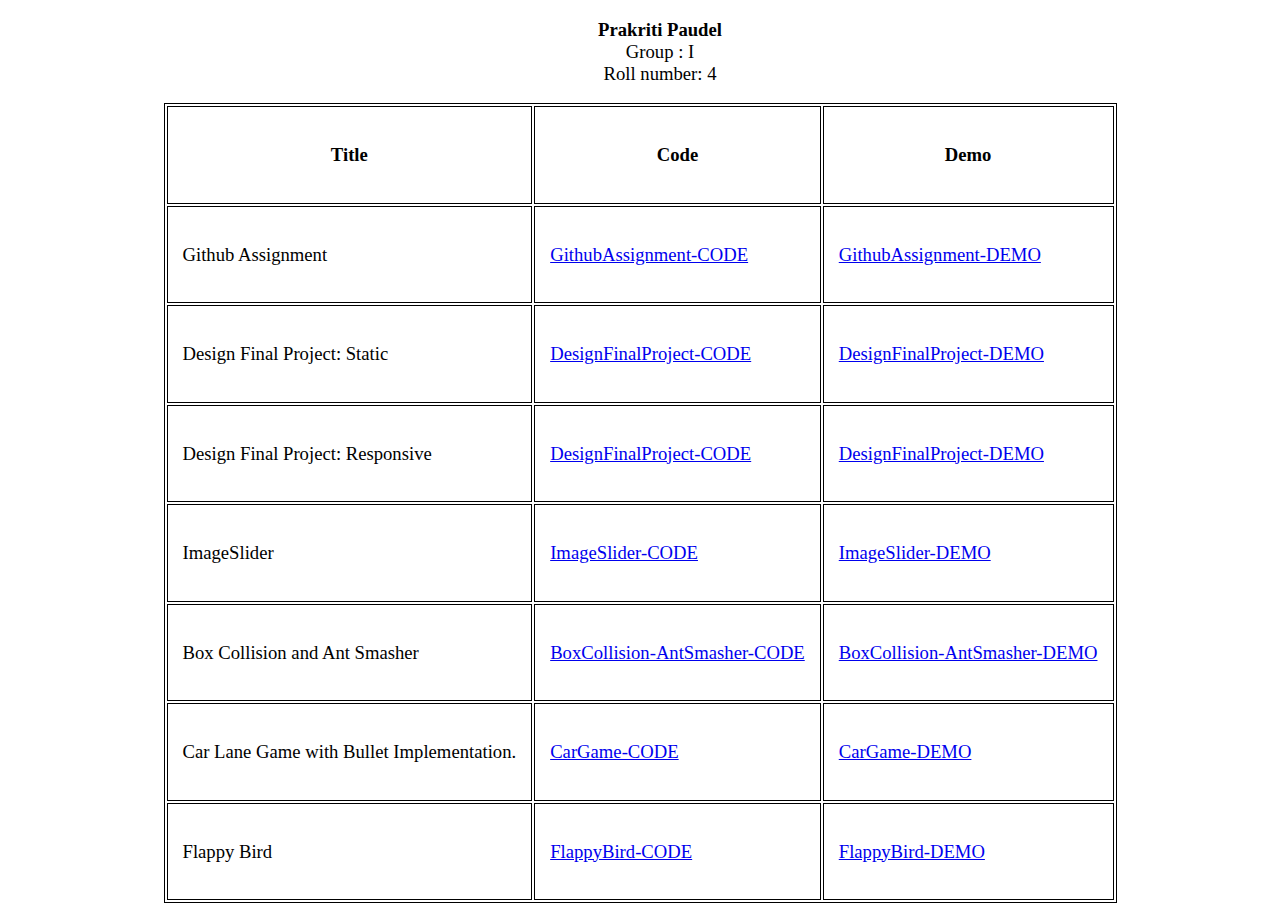
<file: index.html>
<!DOCTYPE html>
<html lang="en" dir="ltr">
  <head>
    <meta charset="utf-8">
    <title></title>

   <style>
     body
     {
       font: 14pt serif;
     }
     table
     {
       height : 800px;
       border: 1px solid black;
     }
    td,th
    {
      padding:15px;
      border: 1px solid black;
    }
   </style>

  </head>
  <body>
     <center>
        <div>
            <ul style="list-style-type:none;">
            <li><strong>Prakriti Paudel</strong></li>
            <li>Group : I</li>
            <li>Roll number: 4</li>
           </ul>
        </div>

  <div>
   <table>
     <tr>
       <th>Title</th>
       <th>Code</th>
       <th>Demo</th>
     </tr>

      <tr>
        <td>Github Assignment</td>

         <td><a href="https://github.com/PrakritiPaudel/LeapFrog">GithubAssignment-CODE</a></td>
         <td><a href="https://prakritipaudel.github.io/Leapfrog/">GithubAssignment-DEMO</a></td>
      </tr>

      


      


     

      <tr>
        <td>Design Final Project: Static</td>
         <td><a href="https://github.com/PrakritiPaudel/LeapFrog/tree/master/DesignFinalStatic">DesignFinalProject-CODE</a></td>
         <td><a href="https://prakritipaudel.github.io/LeapFrog/DesignFinalStatic/index.html">DesignFinalProject-DEMO</a></td>
      </tr>
      <tr>
        <td>Design Final Project: Responsive</td>
         <td><a href="https://github.com/PrakritiPaudel/LeapFrog/tree/master/DesignFinalResponsive">DesignFinalProject-CODE</a></td>
         <td><a href="https://prakritipaudel.github.io/LeapFrog/DesignFinalResponsive/index.html">DesignFinalProject-DEMO</a></td>
      </tr>


      <tr>
        <td>ImageSlider</td>
         <td><a href="https://github.com/PrakritiPaudel/LeapFrog/tree/master/JS/AST1">ImageSlider-CODE</a></td>
         <td><a href="https://prakritipaudel.github.io/LeapFrog/JS/AST1/index.html">ImageSlider-DEMO</a></td>
      </tr>

      

      <tr>
        <td>Box Collision and Ant Smasher</td>
         <td><a href="https://github.com/PrakritiPaudel/LeapFrog/tree/master/JS/AST3">BoxCollision-AntSmasher-CODE</a></td>
         <td><a href="https://prakritipaudel.github.io/LeapFrog/JS/AST3/index.html">BoxCollision-AntSmasher-DEMO</a></td>
      </tr>

      <tr>
        <td>Car Lane Game with Bullet Implementation.</td>
         <td><a href="https://github.com/PrakritiPaudel/LeapFrog/tree/master/JS/AST4">CarGame-CODE</a></td>
         <td><a href="https://prakritipaudel.github.io/LeapFrog/JS/AST4/index.html">CarGame-DEMO</a></td>
      </tr>

      <tr>
        <td>Flappy Bird</td>
         <td><a href="https://github.com/PrakritiPaudel/LeapFrog/tree/master/FlappyBird">FlappyBird-CODE</a></td>
         <td><a href="https://prakritipaudel.github.io/LeapFrog/FlappyBird/index.html">FlappyBird-DEMO</a></td>
      </tr>

   

   </table>

  </div>

</center>


  </body>
</html>
</file>
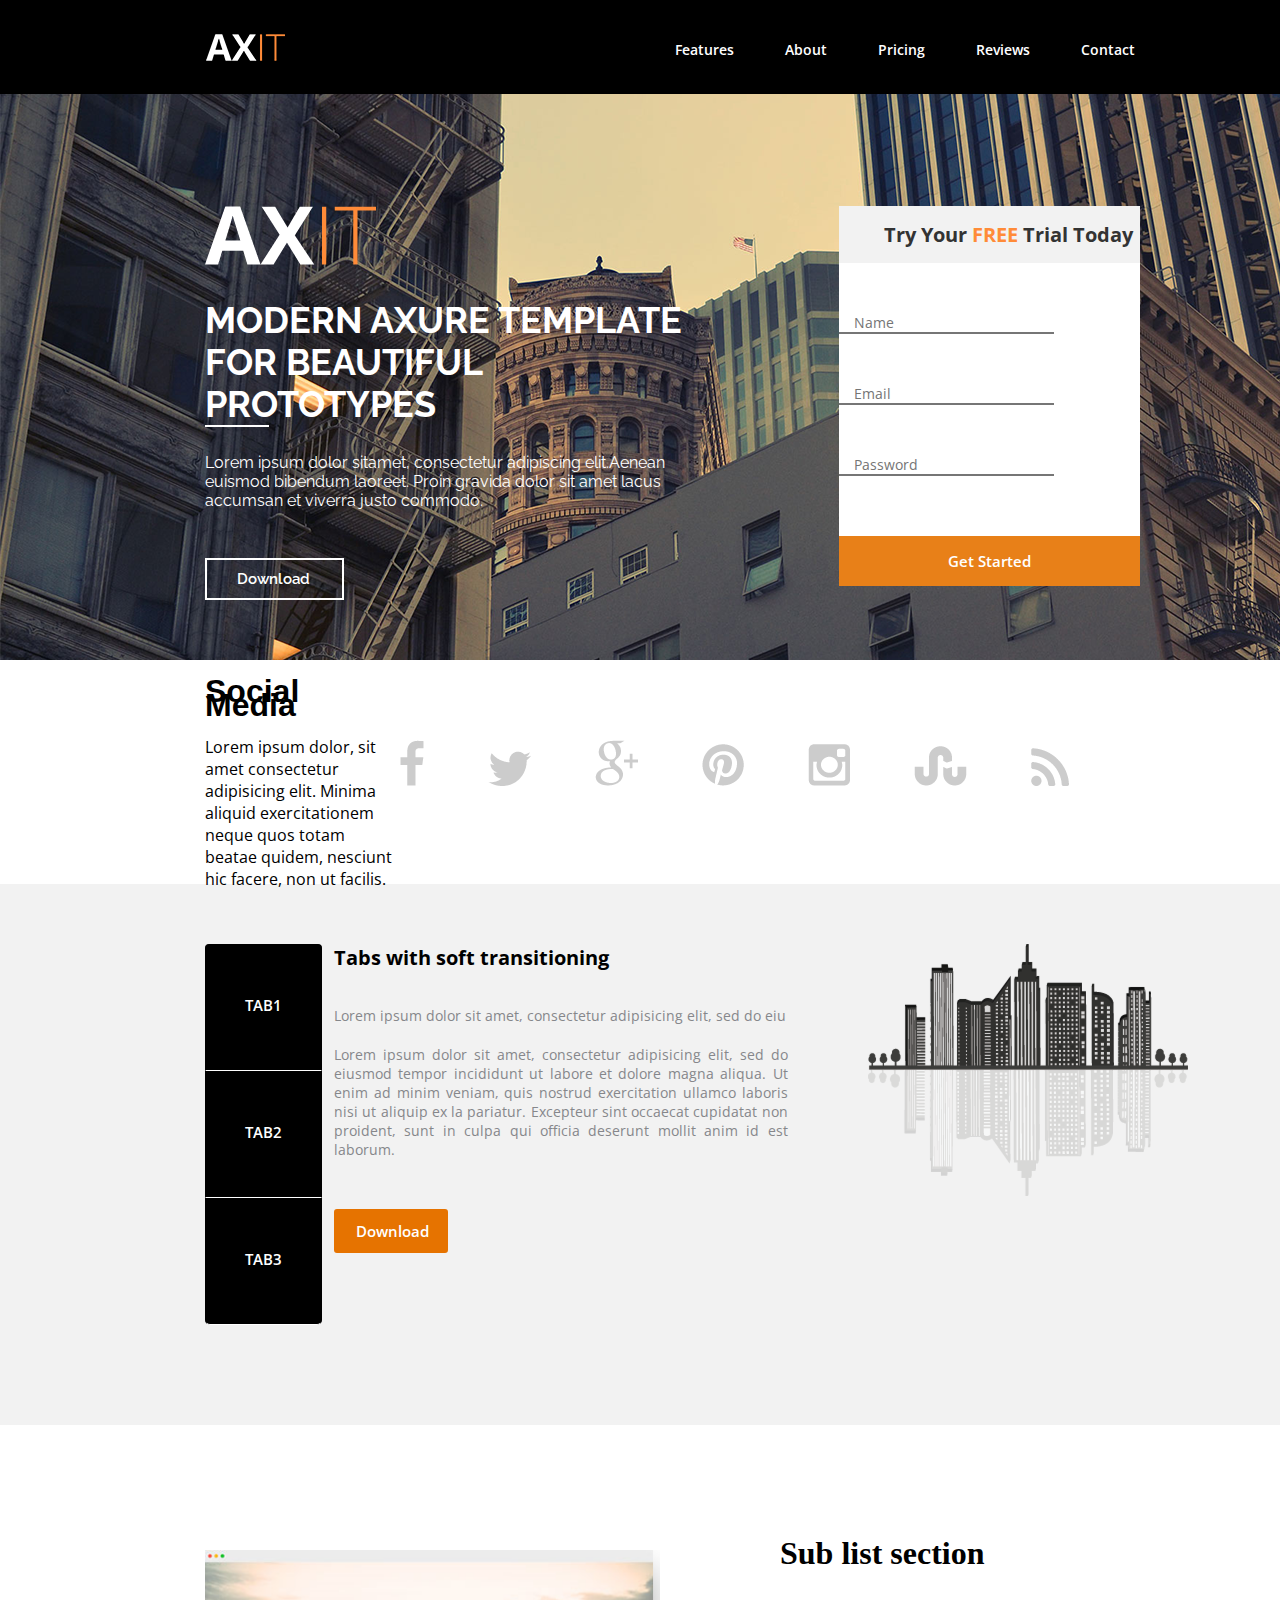
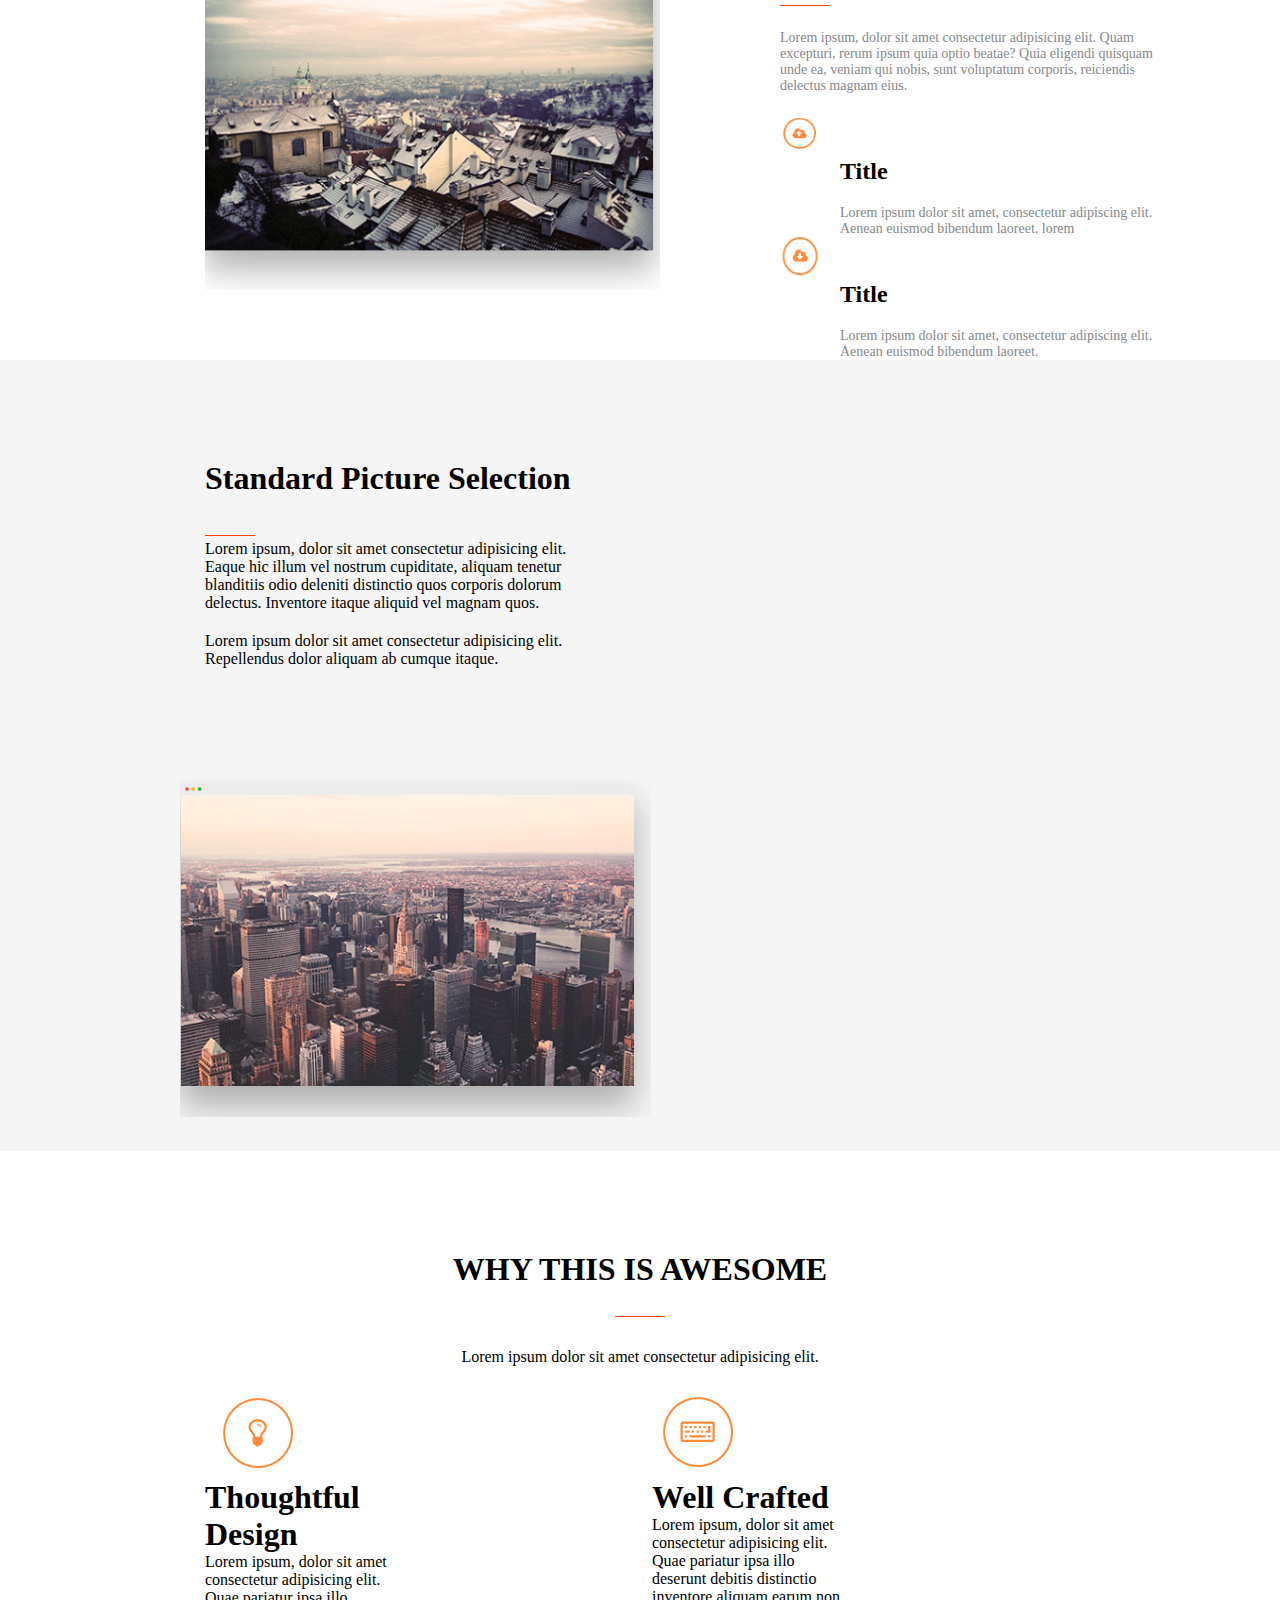
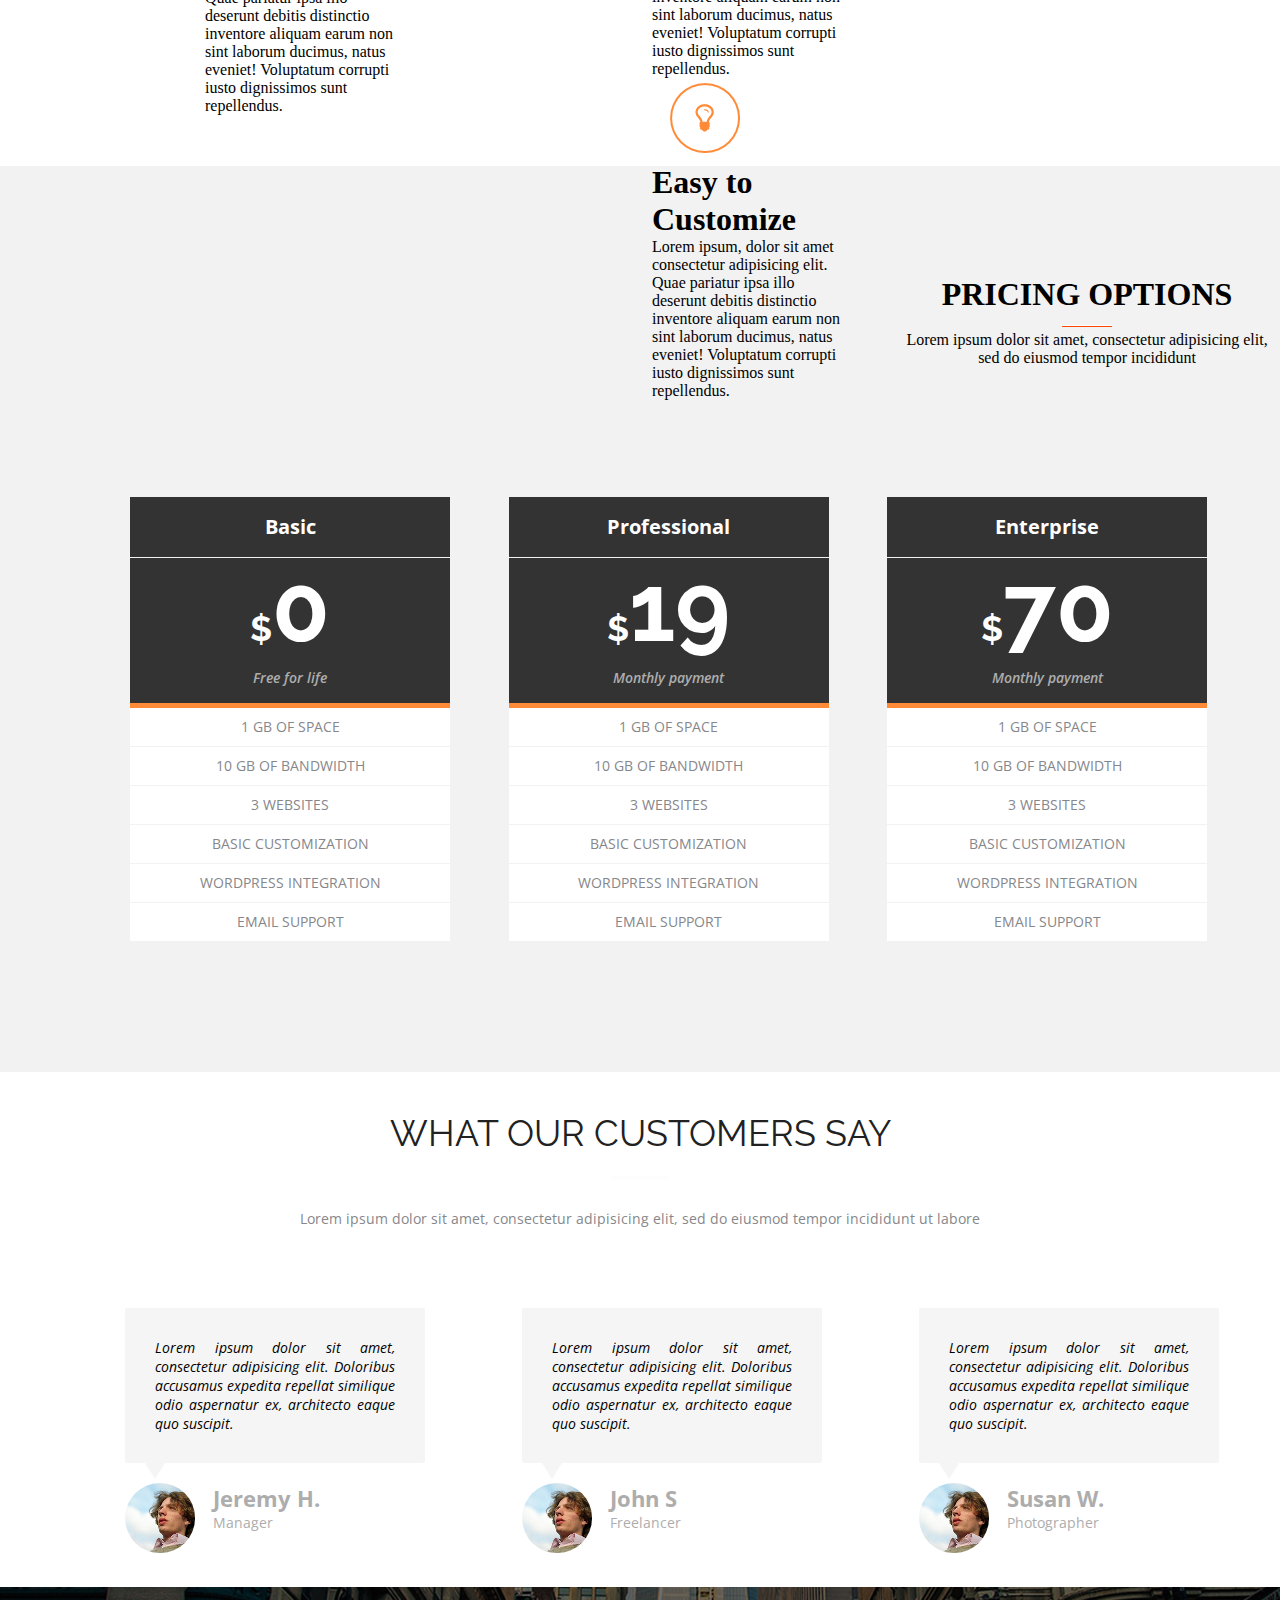
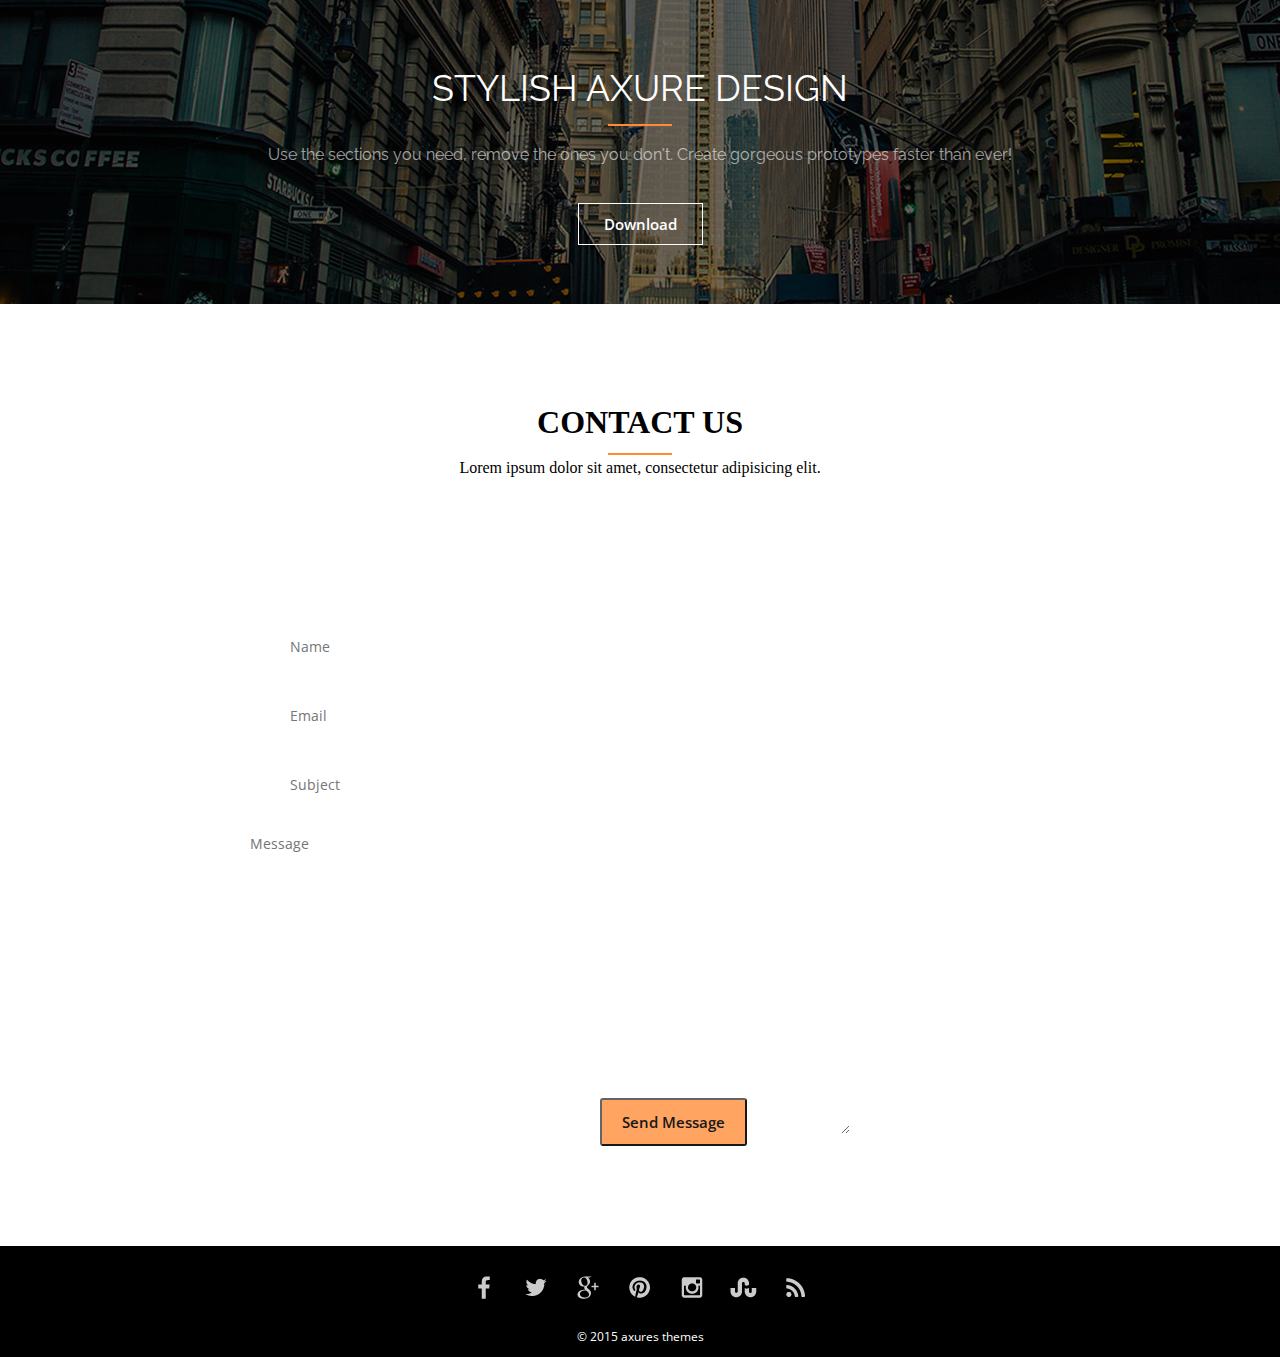
<file: DesignFinalStatic/index.html>
<!DOCTYPE html>
<html lang="en" dir="ltr">
  <head>
    <meta charset="utf-8">
    <title></title>
    <link
    href="https://fonts.googleapis.com/css?family=Open+Sans&display=swap"
    rel="stylesheet">
    <link
    href="https://fonts.googleapis.com/css?family=Raleway&display=swap"
    rel="stylesheet">
    <link rel="stylesheet" href="css/reset.css">
    <link rel="stylesheet" href="css/layout.css">
    <link rel="stylesheet" href="css/style.css">
  </head>
  <body>

   <header class="header">
      <div class="headerwrapper clearfix">
           <div class="logo">
              <a href="#"><img src="images/logo.png" alt="Logo AXIT"></a>
            </div>
           <nav class="nav-bar">
             <ul>
               <li><a href="">Features</a></li>
               <li><a href="">About</a></li>
               <li><a href="">Pricing</a></li>
               <li><a href="">Reviews</a></li>
               <li><a href="">Contact</a></li>
             </ul>
           </nav>
      </div>

      <div class="imgwrapper clearfix">
        <div class="info">
          <img src="images/logo2.png" alt="Logo" class="logo-img">
          <h2>Modern axure template for beautiful prototypes </h2>
          <img src="images/line.png" alt="dividerline" class="dash-img">
          <p class="para">Lorem ipsum dolor sitamet, consectetur adipiscing
            elit.Aenean euismod bibendum laoreet. Proin gravida dolor sit
            amet lacus accumsan et viverra justo commodo.
         </p>

               <a href="#">Download</a>

        </div>


        <div class="sign-up">

         <div class="heading">
           Try your <span class="yellow">free </span>
           trial today
         </div>

          <form action="#" method="" class="form">
            <input type="text" placeholder="Name"/>
            <input type="text" placeholder="Email"/>
            <input type="password" placeholder="Password"/>
            <input type="submit" value="Get Started"/>
          </form>
        </div>


      </div>

                <div class="social-wrapper">
                    <div class="fixsocial-wrapper">
                        <div class="socialtext">
                            <h1>Social Media</h1>
                            <p>
                            Lorem ipsum dolor, sit amet consectetur adipisicing elit. Minima aliquid exercitationem neque quos totam beatae quidem, nesciunt hic facere, non ut facilis.
    
                            </p>

                        </div>
                        <div class="socialimage">

                                
                                        <ul>
                                            
                                          <li><a href="#"><img src="images/facebook.png" class="image"></a></li>
                                          <li><a href="#"><img src="images/twitter.png"class="image"></a></li>
                                          <li><a href="#"><img src="images/google.png"class="image"></a></li>
                                          <li><a href="#"><img src="images/pinterest.png" class="image"></a></li>
                                          <li><a href="#"><img src="images/1.png" class="image"></a></li>
                                          <li><a href="#"><img src="images/2.png" class="image"></a></li>
                                          <li><a href="#"><img src="images/3.png" class="image"></a></li>
                                        </ul>
                                      




                        </div>
                    </div>
                </div>
    </header>


                <div class="tabwrapper clearfix">
                        <div class="tabs">
                            <a href="#">TAB1</a>
                            <a href="#">TAB2</a>
                            <a href="#">TAB3</a>
                        </div>
                        <div class="text">
                          <h1>Tabs with soft transitioning</h1>
                          <div class="para">
                            <p>Lorem ipsum dolor sit amet,
                              consectetur adipisicing elit, sed do eiu</p>
                              <p>Lorem ipsum dolor sit amet, consectetur adipisicing
                                elit, sed do eiusmod tempor incididunt ut labore et
                                dolore magna aliqua. Ut enim ad minim veniam, quis
                                nostrud exercitation ullamco laboris nisi ut aliquip ex
                              la pariatur.
                                Excepteur sint occaecat cupidatat non proident,
                                sunt in culpa qui officia deserunt mollit anim id est laborum.</p>
                          </div>
                            <a href="#">Download</a>
                        </div>
                        <div class="image">
                          <img src="images/tabright.png" alt="altimage">
                        </div>
                     </div>

                <!-- sublistsection -->
                <div class="sublistsection clearfix">
                    <div class="sublistimage">
                        <img src="images/subimage.png" class="image">
                    </div>
                    <div class="sublisttext">
                        <h1>Sub list section</h1>
                        <img src="images/line.png" >
                        <p>Lorem ipsum, dolor sit amet consectetur adipisicing elit. Quam excepturi, rerum ipsum quia optio beatae? Quia eligendi quisquam unde ea, veniam qui nobis, sunt voluptatum corporis, reiciendis delectus magnam eius.</p>
                        
                        </p>
                    

                        
                    
                         <div class="sublisttext2">
                                   <ul>
                                     <li>
                                       <img src="images/up.png" class="icon1" >
                                       <span>
                                           <h2>Title</h2>
                                           <p>Lorem ipsum dolor sit amet, consectetur
                                             adipiscing elit. Aenean euismod bibendum laoreet.
                                           lorem</p>
                    
                                           </span>
                                     </li>
                    
                                     <li>
                                       <img src="images/subimagedown.png" class="icon2">
                                       <span>
                                           <h2>Title</h2>
                                           <p>Lorem ipsum dolor sit amet, consectetur
                                             adipiscing elit. Aenean euismod bibendum laoreet.</p>
                                       </span>
                                     </li>
                    
                                   </ul>
                                   </div>
                    
                             </div>









                            
                    </div>
                </div>






                <!-- standard -->

                <div class="standard clearfix">
                    <div class="standardtext">
                        <h1>Standard Picture Selection</h1>
                        <img src="images/line.png" class="line">
                        <div class="para">
                            <div class="para1">
                                Lorem ipsum, dolor sit amet consectetur adipisicing elit. Eaque hic illum vel nostrum cupiditate, aliquam tenetur blanditiis odio deleniti distinctio quos corporis dolorum delectus. Inventore itaque aliquid vel magnam quos.
                            </div>
                            <div class="para2">
                                Lorem ipsum dolor sit amet consectetur adipisicing elit. Repellendus dolor aliquam ab cumque itaque. 
                            </div>
                        </div>
                    </div>

                    <div class="standardimage">
                        <img src="images/standard.png" alt="pk">
                    </div>
                </div>
 

                

                <div class="awesomewrapper">
                    <div class="awesometop">
                        <h1>WHY THIS IS AWESOME</h1>
                        <img src="images/line.png" class="lineimg">
                        <p>Lorem ipsum dolor sit amet consectetur adipisicing elit.</p>

                    </div>
                    <div class="awesomebottom clearfix" >
                        <div class="col-1"><img src="images/bulb.png">
                            <h1>Thoughtful Design</h1>
                            <p>Lorem ipsum, dolor sit amet consectetur adipisicing elit. Quae pariatur ipsa illo deserunt debitis distinctio inventore aliquam earum non sint laborum ducimus, natus eveniet! Voluptatum corrupti iusto dignissimos sunt repellendus.</p>

                        </div>
                        
                        <div class="col-1"><img src="images/key.png">
                                <h1>Well Crafted</h1>
                                <p>Lorem ipsum, dolor sit amet consectetur adipisicing elit. Quae pariatur ipsa illo deserunt debitis distinctio inventore aliquam earum non sint laborum ducimus, natus eveniet! Voluptatum corrupti iusto dignissimos sunt repellendus.</p>
    
                        </div>
                        <div class="col-1"><img src="images/bulb.png">
                        
                                <h1>Easy to Customize</h1>
                                <p>Lorem ipsum, dolor sit amet consectetur adipisicing elit. Quae pariatur ipsa illo deserunt debitis distinctio inventore aliquam earum non sint laborum ducimus, natus eveniet! Voluptatum corrupti iusto dignissimos sunt repellendus.</p>
                         </div>
                        

                    </div>

                        

                </div>
                


                <!-- PRICING -->
                 
                <div class="pricing">
                        <div class="pricingup">
                          <h1>PRICING OPTIONS</h1>
                          <img src="images/line.png" class="lineprice">            
                            <p>Lorem ipsum dolor sit amet, consectetur adipisicing
                            elit, sed do eiusmod tempor incididunt
                           </p>
                        </div>
                        <div class="pricingdown clearfix">
                          <div class="pricingdownblock">
                              <a href="#">
                                 <span class="type">Basic</span>
                                 <span class="price"><span class="sign">$</span>0</span>
                                 <span class="scheme">Free for life</span>
                                 <span class="speciality">Our most popular</span>
                                 <ul>
                                   <li>1 gb of space</li>
                                   <li>10 gb of bandwidth</li>
                                   <li>3 websites</li>
                                   <li>Basic Customization</li>
                                   <li>wordpress integration</li>
                                   <li>email support</li>
                                 </ul>
                               </a>
                            </div>
                            <div class="pricingdownblock">
                            <a href="#">
                               <span class="type">Professional</span>
                               <span class="price"><span class="sign">$</span>19</span>
                               <span class="scheme">Monthly  payment</span>
                               <span class="speciality">Our most popular</span>
                               <ul>
                                 <li>1 gb of space</li>
                                 <li>10 gb of bandwidth</li>
                                 <li>3 websites</li>
                                 <li>Basic Customization</li>
                                 <li>wordpress integration</li>
                                 <li>email support</li>
                               </ul>
                                </a>
                              </div>
                             <div class="pricingdownblock ">
                               <a href="#">
                             <span class="type">Enterprise</span>
                             <span class="price"><span class="sign">$</span>70</span>
                             <span class="scheme">Monthly  payment</span>
                             <span class="speciality">Our most popular</span>
                             <ul>
                               <li>1 gb of space</li>
                               <li>10 gb of bandwidth</li>
                               <li>3 websites</li>
                               <li>Basic Customization</li>
                               <li>wordpress integration</li>
                               <li>email support</li>
                             </ul>
                            </a>
                            </div>
                        </div>
                      </div>

                      <div class="customerwrapper">
                            <div class="customerhead">
                                <h1>what our customers say</h1>
                                <img src="images/line.png" alt="divider" class="divider">
                                <p>Lorem ipsum dolor sit amet, consectetur adipisicing
                                  elit, sed do eiusmod tempor incididunt ut labore
                                 </p>
                     
                            </div>
                     
                            <div class="customertail clearfix">
                              <div class="testimonial">
                                <div class="container">
                                 <p> Lorem ipsum dolor sit amet, consectetur adipisicing elit.
                                  Doloribus accusamus expedita repellat similique odio
                                  aspernatur ex, architecto eaque quo suscipit.</p>
                     
                                </div>
                                <div class="downarrow">
                                   <img src="images/down.png">
                                </div>
                                <div class="boy clearfix">
                                    <div class="picture">
                                       <img src="images/boy.png" alt="Image">
                                    </div>
                                    <div class="statement">
                                        <h1>Jeremy H.</h1>
                                        <p>Manager</p>
                                    </div>
                                </div>
                                </div>
                     
                     
                               <div class="testimonial">
                                 <div class="container">
                                   <p>Lorem ipsum dolor sit amet, consectetur adipisicing elit.
                                   Doloribus accusamus expedita repellat similique odio
                                   aspernatur ex, architecto eaque quo suscipit.</p>
                     
                     
                                 </div>
                                 <div class="downarrow">
                                    <img src="images/down.png" alt="">
                                 </div>
                                 <div class="boy clearfix">
                                     <div class="picture">
                                        <img src="images/boy.png" alt="">
                                     </div>
                                     <div class="statement">
                                         <h1>John S</h1>
                                         <p>Freelancer</p>
                                     </div>
                                 </div>
                              </div>
                     
                              <div class="testimonial">
                                <div class="container">
                                  <p>Lorem ipsum dolor sit amet, consectetur adipisicing elit.
                                  Doloribus accusamus expedita repellat similique odio
                                  aspernatur ex, architecto eaque quo suscipit.</p>
                     
                     
                     
                                </div>
                                <div class="downarrow">
                                   <img src="images/down.png" alt=" ">
                                </div>
                                <div class="boy clearfix">
                                    <div class="picture">
                                       <img src="images/boy.png" alt="">
                                    </div>
                                    <div class="statement">
                                        <h1>Susan W.</h1>
                                        <p>Photographer</p>
                                    </div>
                                </div>
                             </div>
                           </div>
                       </div>



                       <!-- stylish AXURE  -->
                       <div class="axurewrapper">

                            <h1>STYLISH AXURE DESIGN</h1>
                            <img src="images/orange.png" alt="divider" class="divider">
                            <p>Use the sections you need, remove the ones you don't.
                              Create gorgeous prototypes faster than ever!</p>
                            <a href="#">Download</a>
                       
                        </div><!--axurewrapper-->
                       
                        <div class="contactwrapper">
                            <div class="contacttop">
                               <h1>CONTACT US</h1>
                               <img src="images/orange.png" alt="divline" class="divider">
                               <p>Lorem ipsum dolor sit amet, consectetur adipisicing elit.</p>
                            </div>
                       
                            <div class="contactform clearfix">
                                <form action="" method="">
                                  <div class="formleft">
                                    <input type="text" placeholder="Name"/>
                                    <input type="text" placeholder="Email"/>
                                    <input type="text" placeholder="Subject"/>
                                  </div>
                                  <div class="formright">
                                   <textarea name="message" rows="8" cols="50" placeholder="Message"></textarea>
                                  </div>
                                  <div class="button">
                                   <input type="submit" value="Send Message">
                                  </div>
                                </form>
                        </div>
                    </div>
                </div>
                <footer>
                       <div class="footerwrapper clearfix">
                          <div class="footericons">
                            <center>
                            <ul>
                              <li><a href="#"><img src="images/fb-foot.png" alt="fb-h"></a></li>
                              <li><a href="#"><img src="images/tw-foot.png" alt="tw-h"></a></li>
                              <li><a href="#"><img src="images/gpl-foot.png" alt="gpl-h"></a></li>
                              <li><a href="#"><img src="images/pi-foot.png" alt="pi-h"></a></li>
                              <li><a href="#"><img src="images/inta-foot.png" alt="inta-h"></a></li>
                              <li><a href="#"><img src="images/ulu-foot.png" alt="ulu-h"></a></li>
                              <li><a href="#"><img src="images/wiki-foot.png" alt="wiki-h"></a></li>
              
                            </ul>
                          </center>
                          </div>
                          <center>
                          <div class="copyright">
                              &copy; 2015 axures themes
                          </div>
                          </center>
                       </div>
              </footer>
            </section>
    </body>
    </html>
</file>
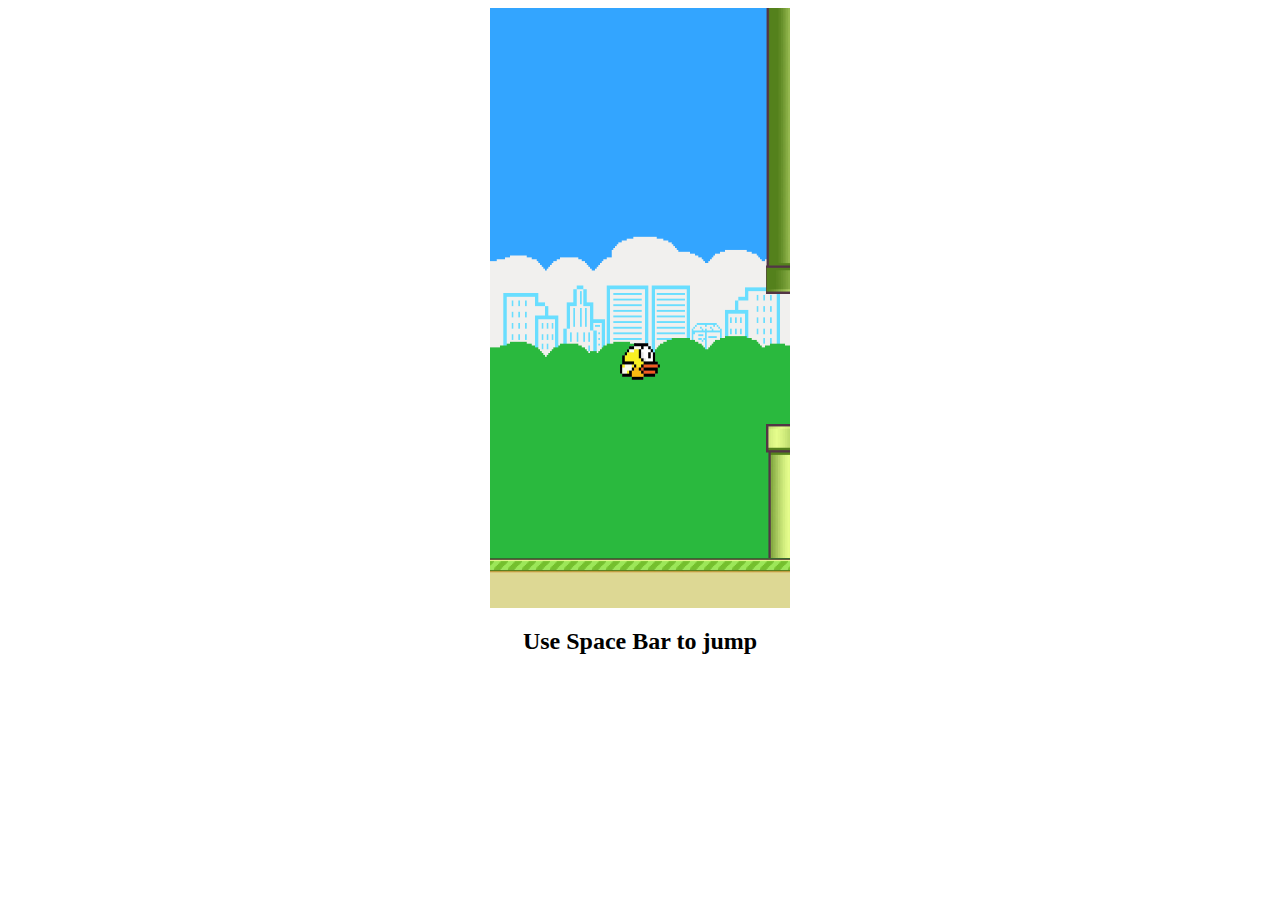
<file: FlappyBird/index.html>
<!DOCTYPE html>
<html lang="en">
<head>
  <meta charset="UTF-8">
  <meta name="viewport" content="width=device-width, initial-scale=1.0">
  <meta http-equiv="X-UA-Compatible" content="ie=edge">
  <title>Flappy Bird Game</title>

  <script src="js/Ground.js"></script>
  <script src="js/Pipe.js"></script>
  <script src="js/Bird.js"></script>
  <script src="js/GameContainer.js"></script>
  <script src="js/window.js"></script>
  
</head>
<body>
  
  <div class="game">
    
  </div>
  <h2 style="text-align: center">Use Space Bar to jump</h2>
  
</body>
</html>
</file>
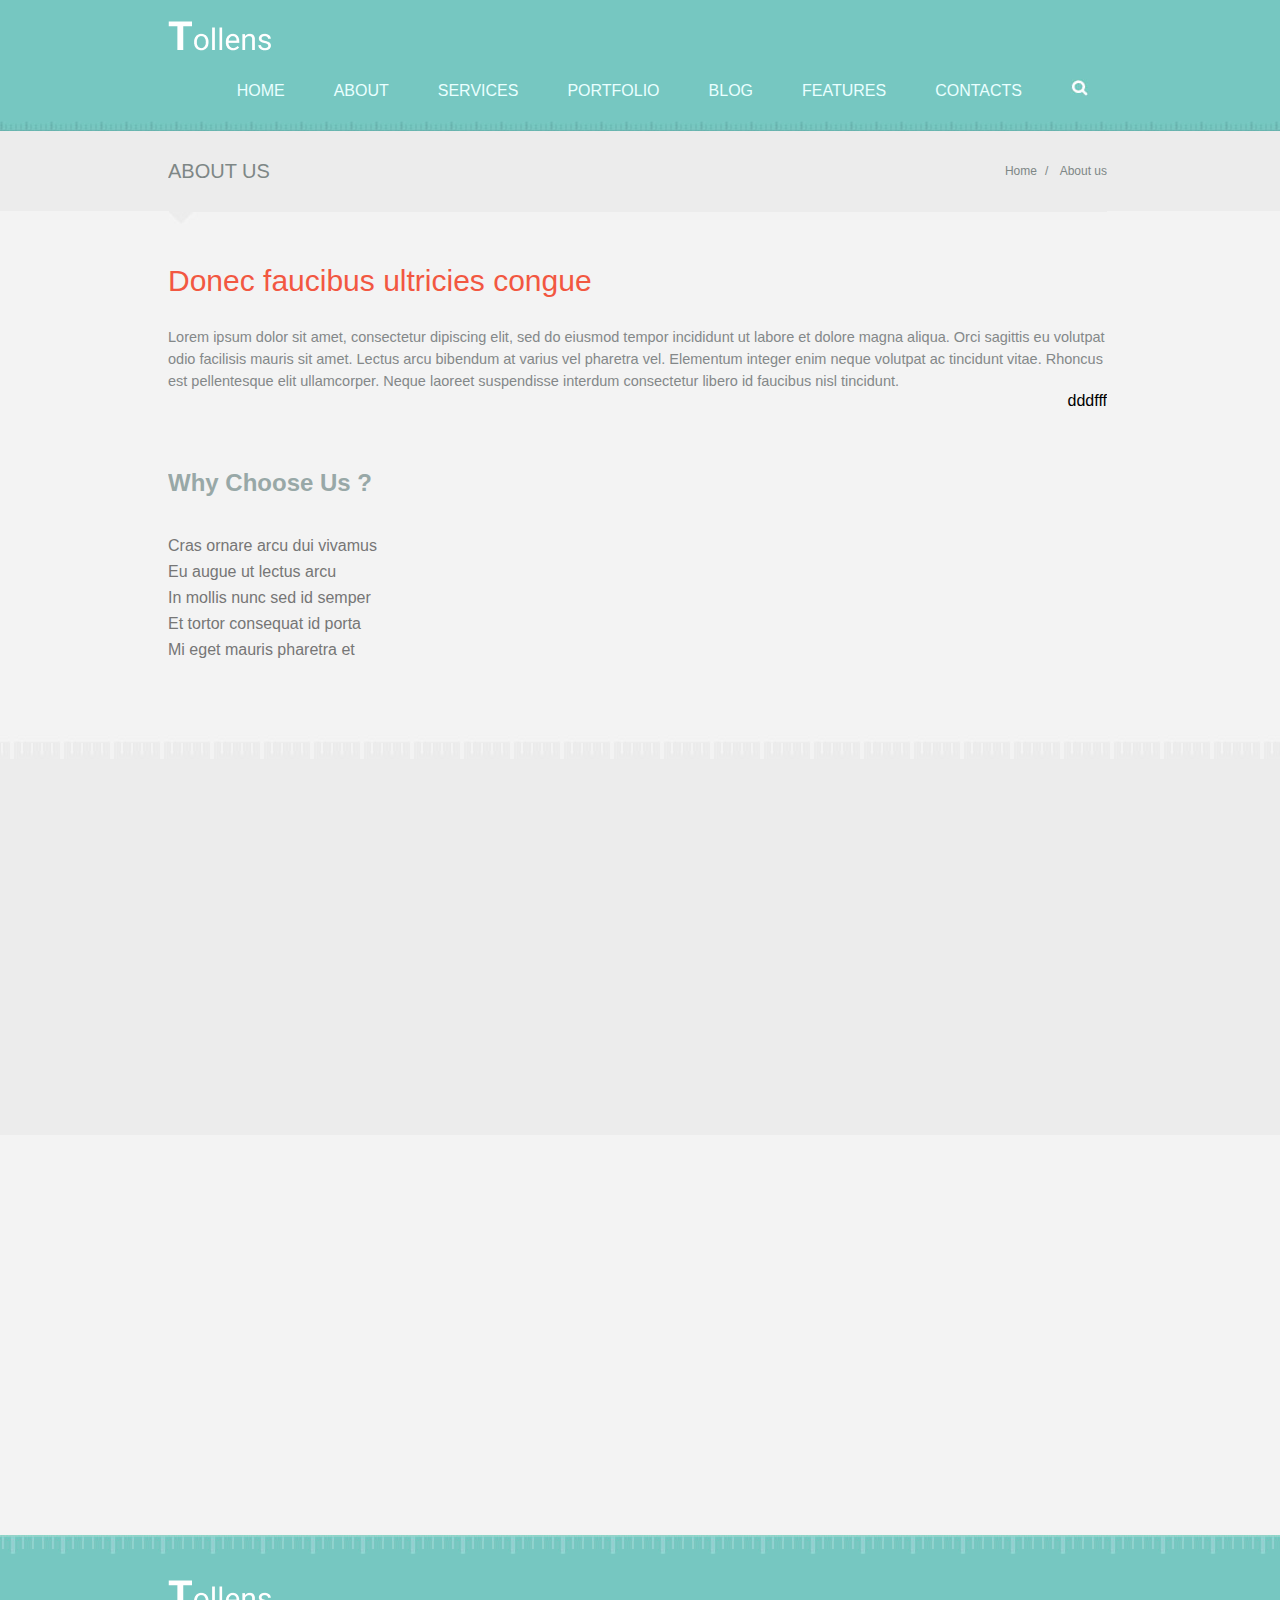
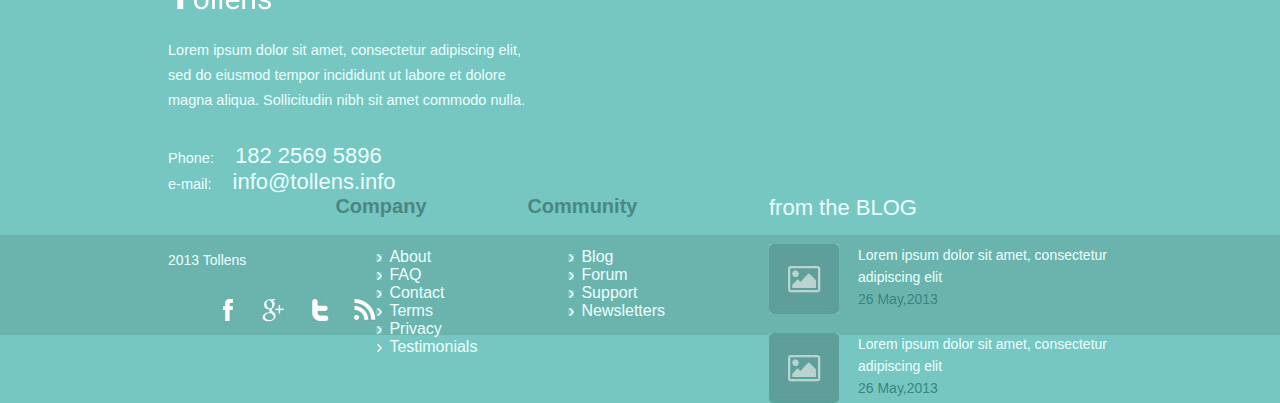
<file: project1/index.html>
<!DOCTYPE html>
<html lang="en">
<head>
    <meta charset="UTF-8">
    <meta name="viewport" content="width=device-width, initial-scale=1.0">
    <meta http-equiv="X-UA-Compatible" content="ie=edge">
    <title>Tollens</title>
    <link rel="stylesheet" href="css/reset.css">
    <link rel="stylesheet" href="css/layout.css">
    <link rel="stylesheet" href="css/style.css">
</head>
<body>
    <div class="whole-container">
        <div class="header-container">
            <div class="header-wrapper">
                <div class="logo"></div>
                <div class="navbar">
                    <ul>
                        <li class="menu"><a href="#"><span class="hover-menu">HOME</span></a></li>
                        <li class="menu"><a href="#">ABOUT</a></li>
                        <li class="menu"><a href="#">SERVICES</a></li>
                        <li class="menu"><a href="#">PORTFOLIO</a></li>
                        <li class="menu"><a href="#">BLOG</a></li>
                        <li class="menu"><a href="#">FEATURES</a></li>
                        <li class="menu"><a href="#">CONTACTS</a></li>
                        <li class="menu"><a href="#"><img src="images/search.png"></a></li>

                    </ul>


                </div>
            </div>
        </div>
         <div class="body-container-1">
            <div class="body-wrapper">
                <div class="aboutus">ABOUT US</div>
                <div class="breadcrumbs-container">
                        <ul class="breadcrumb">
                            <li><a href="#">Home</a></li>
                            <li>About us</li>
                        </ul>
                </div>
            </div>
        </div>

            <div class="body-container-2">

                <div class="body-content-wrapper">
                    <div class="body-content">
                        <h1>Donec faucibus ultricies congue</h1>
                        <div class="body-paragraph">
                            <p>Lorem ipsum dolor sit amet, consectetur dipiscing elit, sed do eiusmod tempor incididunt ut labore et dolore magna aliqua. Orci sagittis eu volutpat odio facilisis mauris sit amet. Lectus arcu bibendum at varius vel pharetra vel. Elementum integer enim neque volutpat ac tincidunt vitae. Rhoncus est pellentesque elit ullamcorper. Neque laoreet suspendisse interdum consectetur libero id faucibus nisl tincidunt. </p>
                        </div>
                    </div>
                    <div class="body-content-wrapper2">
                        <div class="body-left">
                            <h2>Why Choose Us ?</h2>
                            <div class="body-side-p">
                                <ul>
                                    <li class="p-list">Cras ornare arcu dui vivamus</li>
                                    <li>Eu augue ut lectus arcu</li>
                                    <li>In mollis nunc sed id semper</li>
                                    <li>Et tortor consequat id porta</li>
                                    <li>Mi eget mauris pharetra et </li>
                                </ul>
                            </div>
                        </div>
                        <div class="body-right">
                            <div class="body-right-left">ddd</div>
                            <div class="body-right-right">fff</div>
                        </div>
                    </div>

                </div>
                <div class="body-container-3">
                    <div class="body-content-wrapper bcw3"></div>
                </div>
                <div class="body-container-4">
                        <div class="body-content-wrapper bcw3"></div>
                    </div>

            </div>
         <div class="footer-container">
             <div class="footer-wrapper">
                 <div class="footer-col-left">
                     <div class="footer-logo"></div>
                     <div class="footer-text">
                            <p>Lorem ipsum dolor sit amet, consectetur adipiscing elit, sed do eiusmod tempor incididunt ut labore et dolore magna aliqua. Sollicitudin nibh sit amet commodo nulla. </p>
                     </div>
                     <div class="contact">
                         <span class="sub-contact">Phone:<span class="sub-contact-value">182 2569 5896</span></span>
                         <span class="sub-contact">e-mail:<span class="sub-contact-value">info@tollens.info</span></span>

                     </div>
                     
                 </div>
                 <div class="footer-col2-right">
                     <div class="footer-col2-l-right">
                         <div class="middle-left">
                             <h1 class="footer-m-title footer-position-left">Company</h1>
                             <div class="list">
                                 <ul>
                                     <li>About</li>
                                    <li>FAQ</li>
                                     <li>Contact</li>
                                     <li>Terms</li>
                                     <li>Privacy</li>
                                     <li>Testimonials</li>



                                 </ul>
                             </div>
                         </div>
                         <div class="middle-right">
                                <h1 class="footer-m-title">Community</h1>
                                <div class="list">
                                        <ul>
                                            <li>Blog</li>
                                           <li>Forum</li>
                                            <li>Support</li>
                                            <li>Newsletters</li>
                                            
       
       
                                        </ul>
                                    </div>

                         </div>
                     </div>
                     <div class="footer-col2-r-right">
                         <h1>from the <strong>BLOG</strong></h1>
                         <div class="blog-content">
                             <div class="blog-image"></div>

                             <div class="blog-info">
                                 <span class="blog-title blog">Lorem ipsum dolor sit amet,  consectetur</span>
                                 <span class="blog-writer blog">adipiscing elit</span>
                                 <span class="blog-date blog">26 May,2013</span>
                             </div>
                         </div>
                         <div class="blog-content">
                                <div class="blog-image"></div>
   
                                <div class="blog-info">
                                    <span class="blog-title blog">Lorem ipsum dolor sit amet,  consectetur</span>
                                    <span class="blog-writer blog">adipiscing elit</span>
                                    <span class="blog-date blog">26 May,2013</span>
                                </div>
                            </div>
                     </div>
                 </div>
                 
             </div>
             <div class="footer-last">
                 <div class="footer-last-wrapper">
                     2013 Tollens
                     <div class="icon-holder">
                     <div class="facebook icon"></div>
                     <div class="google icon"></div>
                     <div class="twitter icon"></div>
                     <div class="rss icon"></div>
                    </div>


                 </div>
                     
                </div>

         </div>
    </div>
</body>
</html>
</file>
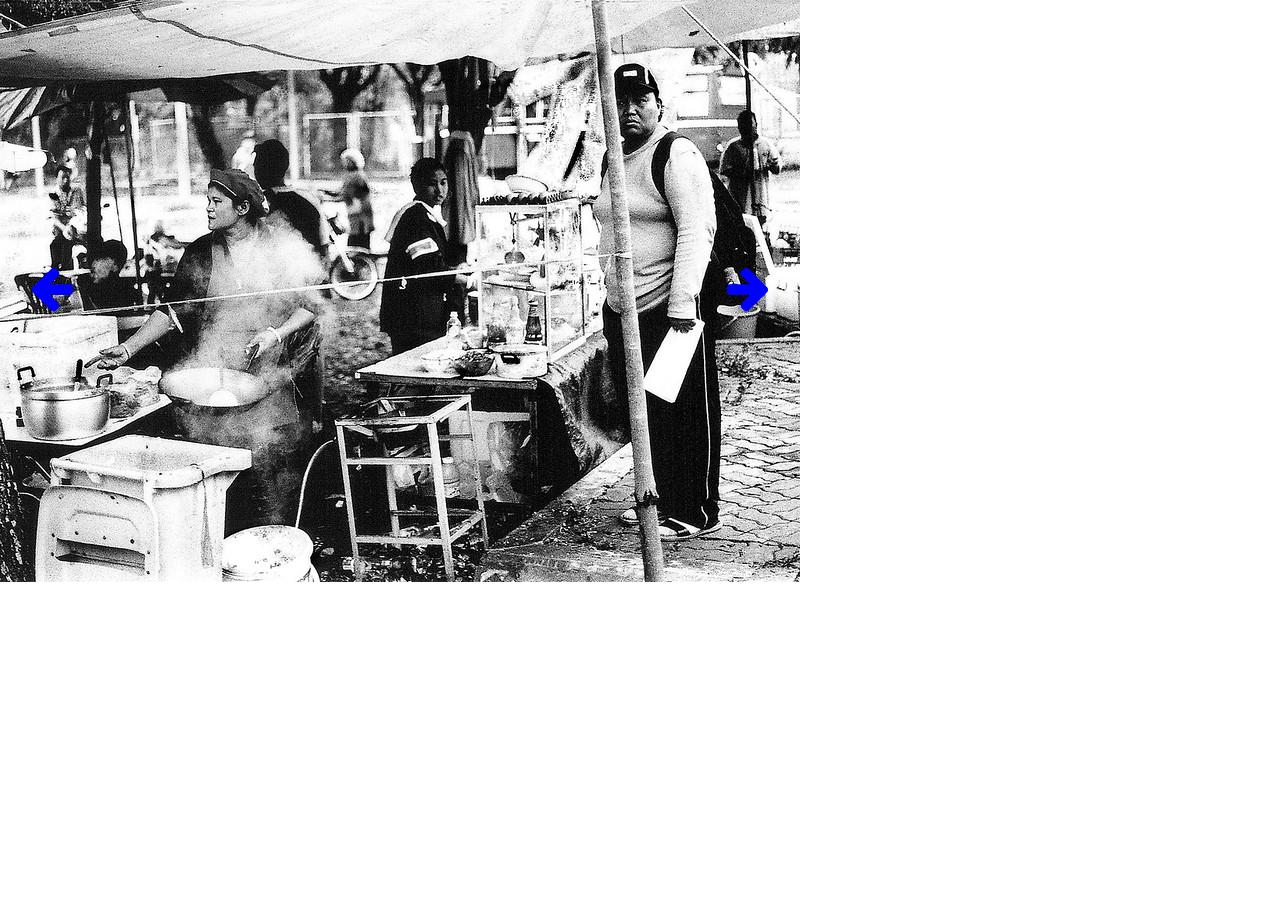
<file: JS/AST1/index.html>
<!DOCTYPE html>
<html lang="en">
<head>
    <meta charset="UTF-8">
    <meta name="viewport" content="width=device-width, initial-scale=1.0">
    <meta http-equiv="X-UA-Compatible" content="ie=edge">
    <title>Slider</title>
    <link rel="stylesheet" href="css/sliders.css"> 
    <link rel="stylesheet" href="https://cdnjs.cloudflare.com/ajax/libs/font-awesome/4.7.0/css/font-awesome.min.css">
    
   
</head>
<body>
    <div class="carousel-container">
        <div class="carousel-image-wrapper">
            <img src="images/a.jpg">
            <img src="images/b.jpg">
            <img src="images/c.jpg">
            
        </div>
        <div class="button">
        <div class="prev" id="prev">
            <i class="fa fa-arrow-left"></i>
            

            
        </div>
        <div class="next" id ="next">
            <i class="fa fa-arrow-right"></i>
        </div>
        </div>



        <div class="dots-container">
            <span class="dots"></span>
            <span class="dots"></span>
            <span class="dots"></span>
        </div>
        
    </div>


    

    <script src="slider.js"></script>
    
</body>

</html>
</file>
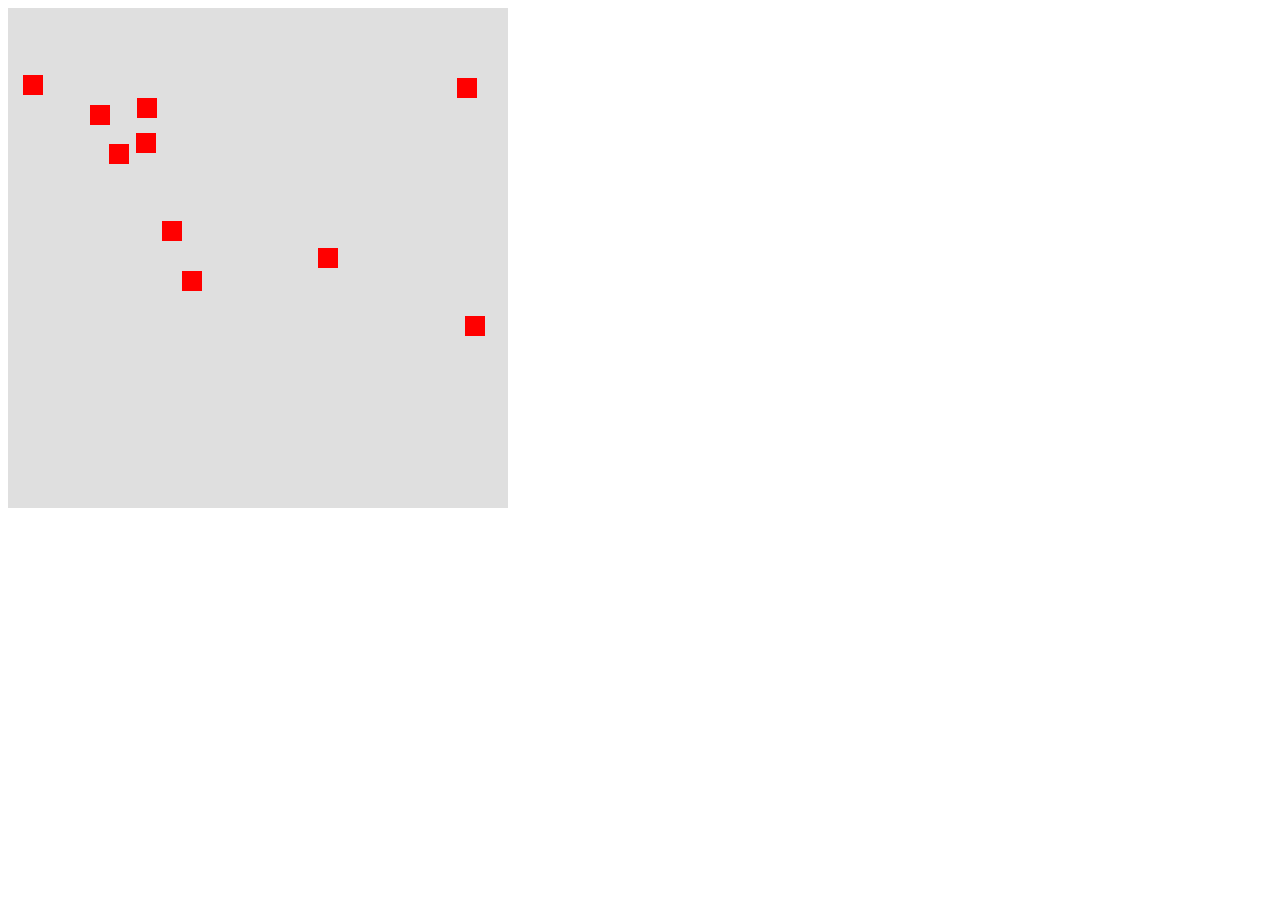
<file: JS/AST2/index.html>
<!DOCTYPE html>
<html>
<head>
  <meta charset="utf-8">
  <meta name="viewport" content="width=device-width">
  <title>BoxCollision</title>
  <link rel="stylesheet" href="collision.css">
  
  
</head>
<body>
  <div class="app" id="app"></div>
</body>
<script src="collision.js"></script>
</html>
</file>
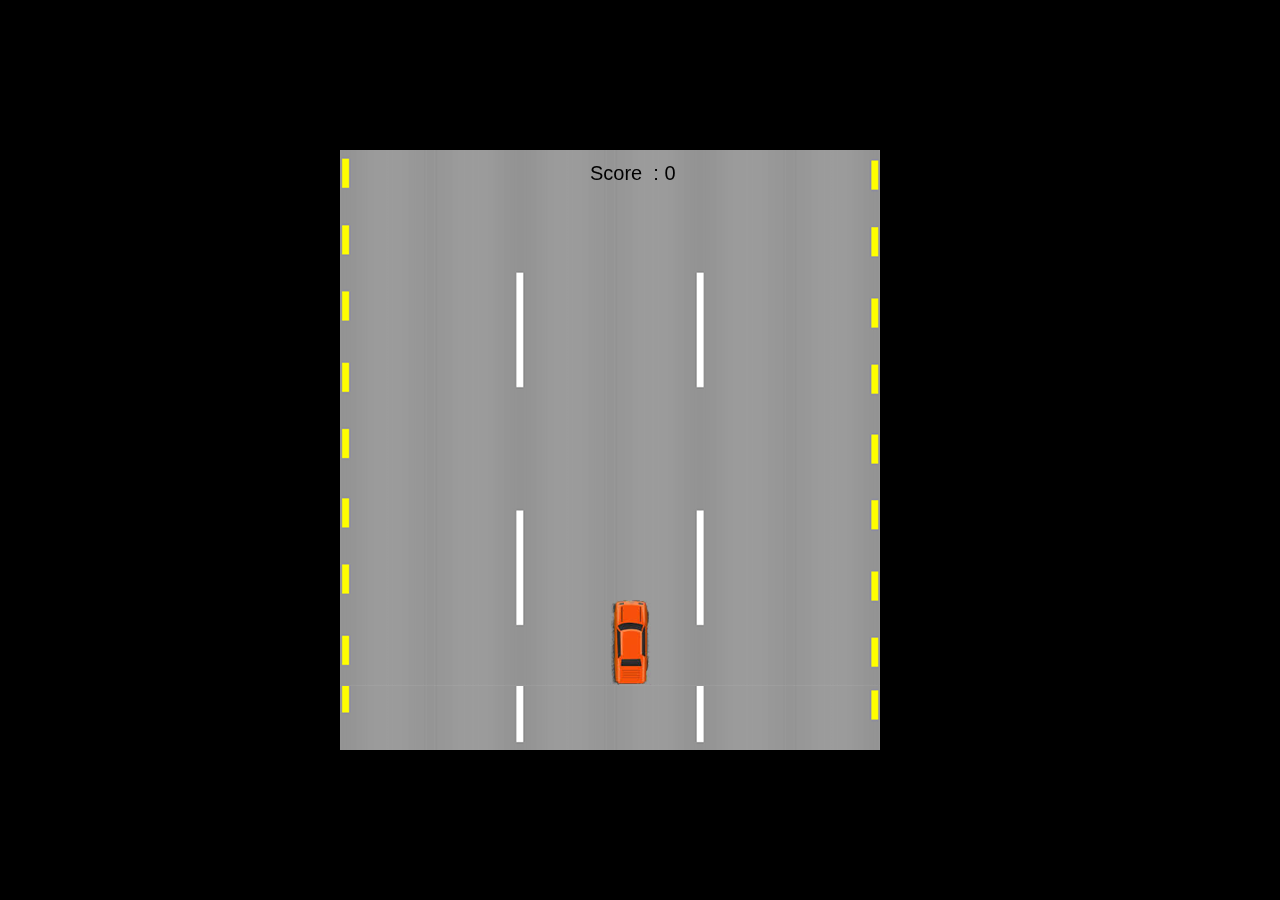
<file: JS/AST4/index.html>
<!DOCTYPE html>
<html lang="en" dir="ltr">
  <head>
    <meta charset="utf-8">
    <title></title>
    <link rel="stylesheet" href="css/master.css">
    <script type="text/javascript" src="js/car2.js">  </script>
    <script type="text/javascript" src="js/car.js">  </script>
  </head>
  <body>

    <canvas id="canvas" width="600" height="600"></canvas>

  </body>
  <script type="text/javascript" src="js/car3.js">  </script>

</html>
</file>
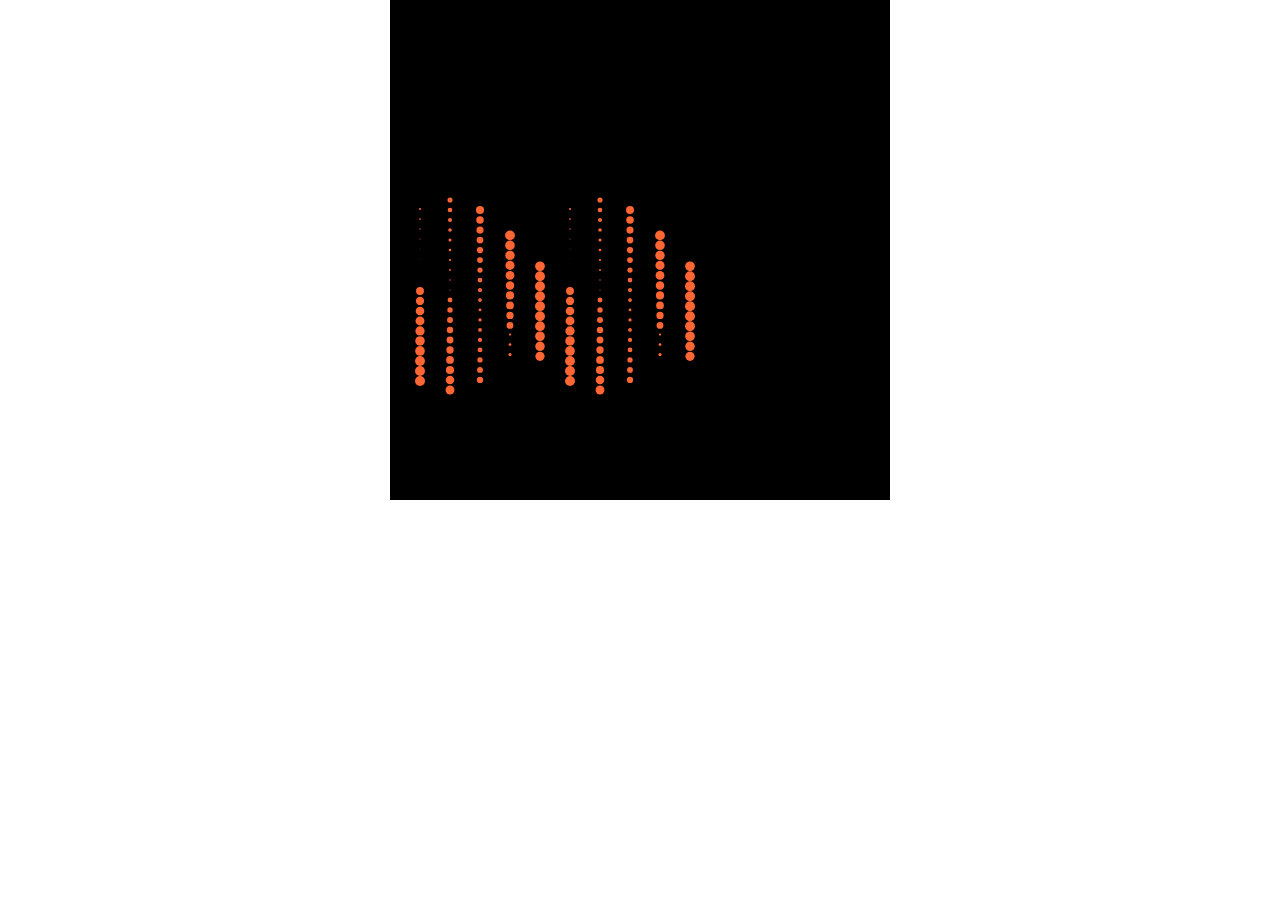
<file: JS/AST6/index.html>
<!DOCTYPE html>
<html lang="en">

<head>
    <meta charset="UTF-8">
    <title></title>
    <style>
    * {
        padding: 0;
        margin: 0;
    }
    canvas {
        background: black;
        display: block;
        margin: 0 auto;
    }
    </style>
</head>

<body>
    <canvas id="Canvas" width="500" height="500"></canvas>
    <script src="helix.js"></script>
</body>

</html>
</file>
<file: DesignFinalStatic/css/layout.css>
.fix-wrapper{
	max-width:1103 px;
	padding: 0 auto;
}
</file>
<file: DesignFinalStatic/css/style.css>
.headerwrapper .logo
{
  width: auto;
  float: left;
  position: relative;
  top:-27px;
  padding-left: 152px;
}

.headerwrapper .nav-bar ul
{
  list-style-type: none;
  width: auto;
  float: right;
  position: relative;
  top:-20px;

}

.imgwrapper
{
  padding-left: 140px;
  padding-top: 112px;

}

.imgwrapper .info
{
  width: 45%;
  float: left;
}

.imgwrapper .sign-up
{
  width: 28%;
  float: left;
  position: relative;
  left: 150px;
}


.imgwrapper .logo-img
{
  display: block;
  padding-bottom: 34px;
}

.imgwrapper .heading
{
  padding-bottom: 30px;
}

.imgwrapper .dash-img
{
  padding-bottom: 18px;
}

.imgwrapper .para
{
  padding-bottom: 48px;

}

.imgwrapper a
{
  display: block;
  width: 75px;
  border: 2px solid white;
  padding-top: 10px;
  padding-bottom: 10px;
  padding-left: 30px;
  padding-right: 30px;
  margin-bottom: 60px;

}



/* .header
{
  background: url('../images/image.png');
} */

.imgwrapper
{
  background: url('../images/background.png');
  background-color: black;
}

.headerwrapper
{
  background-color: black;
  padding-top: 60px;

}


.headerwrapper .nav-bar ul li
{
  display: inline;
  padding-right: 47px;

}

.headerwrapper .nav-bar ul li a
{
  color: white;
  font-size: 14px;
  font-family: 'Open Sans', serif ;
  font-weight: 600; /*semi-bold*/
  text-decoration: none;

}

.headerwrapper .nav-bar ul li:last-child
{
  padding-right: 145px;
}

.imgwrapper
{
  color: white;
  font-family: 'Raleway', sans-serif;
  padding-left: 205px;
}

.imgwrapper h2
{
  text-transform:uppercase;
  font-size: 36px;
  

}


.headerwrapper .logo{
	padding-left: 205px;
	
}
.imgwrapper a
{
  text-decoration: none;
  color: white;
  font-size: 15px;
  font-weight: 600; /*semi-bold*/

}

.imgwrapper a:hover
{
  background: black;
}

.sign-up
{
  background-color: white;

}


.sign-up .heading
{
  font-size:20px;
  font-family: 'Open Sans', serif ;
  font-weight: bold;
  color: rgba(51,51,51,255);
  text-transform: capitalize;
  padding-left: 45px;
  padding-top: 15px;
  padding-bottom: 15px;
  background-color: #f2f2f2;



}

.sign-up .heading .yellow
{
  color: rgba(255,139,56,255);
  text-transform: uppercase;
}

.sign-up input[type='text'],
.sign-up input[type='password'],
.sign-up input[type='email']
{
  
  font-family:  'Open Sans', serif;
  font-size: 14px;
  
  display: block;
  width: inherit;
  padding-left: 15px;
  padding-right: 20px;
  padding-top: 50px;
  outline: none;
  border-top-style: hidden;
  border-right-style: hidden;
  border-left-style: hidden;
  border-bottom-style:inset;
  border color: black;
  width: 60%;

}

.sign-up input[type='submit']
{
  
  padding-top: 15px;
  padding-bottom: 15px;
  width: 100%;
  
  background-color: #e67300;
  margin-top: 60px;
  font-family:  'Open Sans', serif;
  font-size: 15px;
  color: white;
  font-weight: 600;
  opacity: 0.9;
 
  border-left-style: hidden;
  border-right-style: hidden;
  border-top-style: hidden;
  border-bottom-style: hidden;

}

.sign-up input[type='submit']:hover
{
  background-color: black;
  cursor: pointer;
}

.sign-up input[type='submit']:focus
{
  outline:none;
}

.sign-up input[type='submit']:active
{
    background-color: #e67300;
}
	

.social-wrapper{
	background-color: white;
	height: 200px;
}

.fixsocial-wrapper .socialtext{
	
	
	width: 15%;

	

	padding-left: 205px;

	

}
.fixsocial-wrapper .socialtext h1{
	margin-top: 24px;
	margin-bottom: 24px;
	font-family: 'Open Sans bold', sans-serif;
	font-display: smooth;
	line-height: 14px;
}
.fixsocial-wrapper .socialtext p{
	
	font-family: 'Open Sans', sans-serif;
	

}
.socialimage ul{
	width: 75%;
	float: right;
	position: relative;
	top:-150px;
	left:50px;
}

.socialimage ul li{
	list-style-type: none;
	display: inline;
	padding:30px;
}

/* tabs */
.tabwrapper
{
  padding-left: 205px;
  padding-top: 60px;
  padding-bottom: 100px;
}
.tabwrapper .tabs
{
   width:12%;
   
   float: left;
}
.tabwrapper .text
{
   width: 45%;
   float: left;
  
}
.tabwrapper .image
{
   width: 25%;
   float: left;
   position: relative;
   left: 50px;
}
.tabwrapper .text a
{
  display: block;
  width: 60px;
  border: 2px solid #E67300;;
  padding-top: 10px;
  padding-bottom: 10px;
  padding-left: 20px;
  padding-right: 30px;
}
.tabwrapper
{
    background-color: #F2F2F2;
}
.tabwrapper .text a
{
   text-decoration: none;
   color: white;
   background-color: #E67300;
}
.tabwrapper .text a:hover
{
  background-color: #F2F2F2;
  color:#e67300;
}
.tabwrapper .text h1
{
   color: rgba(0,0,0,255);
   font-size: 20px;
   font-family: 'Open Sans', serif;
   font-weight: bold;
   padding-bottom: 35px;
}
.tabwrapper .para p
{
  padding-bottom: 20px;
  color: rgba(134,135,139,255);
  font-family: 'Open Sans', serif;
  font-size: 14px;
  text-align: justify;
  padding-right: 30px;
}
.tabwrapper .para p:last-child
{
  padding-bottom: 50px;
}
.tabwrapper .text a
{
   border-radius: 3px;
   color: rgba(255,255,255,255);
   font-family: 'Open Sans', serif;
   font-size: 15px;
   font-weight: 600;
}
.tabwrapper  .tabs a:first-child
{
  border-top-left-radius: 4px;
  border-top-right-radius: 4px;
}
.tabwrapper  .tabs a:last-child
{
  border-bottom-left-radius: 5px;
  border-bottom-right-radius: 5px;
}
.tabwrapper  .tabs  a
{
  display: block;
  border:1px solid black;
  height: 125px;
  width: 115px;
  background-color: black;
  border-bottom-color: white;
  color: white;
  text-decoration: none;
  text-align: center;
  line-height: 120px;
  color: rgba(255,255,255,255);
  font-size: 15px;
  font-family: 'Open Sans', serif;
  font-weight: 600;
  text-transform: uppercase;
}
.tabwrapper  .tabs  a:hover
{
    background-color: rgba(255,139,56,255);
    border-color: rgba(255,139,56,255);
    border-bottom-color: white;
}


/* sublistsection */
.sublistsection .sublistimage{
  width:50%;
  float: left;
}
.sublistsection .sublistimage .image{
	padding-left: 205px;
	height: 340px;
	padding-top: 125px;
	width: 455px;

	float: left;
	
}
.sublisttext ul li{
	text-decoration: none;
	list-style: none;
}
.sublisttext2 .icon1{
	height: 40px;
	width: 40px;
	
}
.sublisttext2 .icon2{
	height: 40px;
	width: 40px;
	
}
	
.icon{
	height: 30px;
	width: 30px;
}
.sublisttext2 h2{
	padding-left: 60px;
}
.sublisttext2 p{
	padding-left: 60px;
}




.sublistsection .sublisttext{
	width:30%;
	float: left;
	padding-top: 110px;
  padding-left: 140px;
  text-justify: auto;

  
	

	
}
.sublisttext h1{
	padding-bottom:20px;
}
.sublisttext img{
	background-color:orangered;
	height: 2px;
	width: 50px;
	
	
}
.sublisttext p{
	font-family:OpenSa;
	color: rgba(134,135,139,25);
	font-size: 14px;
	padding-top: 20px;
	

}
.standard{
	background-color:#f5f5f5;
}

.standard .standardtext{
	width:30%;
	float: left;
}
.standard .line{
	background-color:orangered;
	height: 2px;
	width: 50px;

}
.para .para1{
	padding-bottom: 20px;

}
.standard .standardimage{
	
  float: left;
  padding-left: 180px;

}
.standardtext{
	padding-left: 205px;
	padding-top: 100px;
	width: 30%;
}
.standardimage{
	width:40%;
	
	padding-top: 110px;
	padding-bottom: 30px;
}
.standardtext h1{
	padding-bottom: 25px;
}

/* Awesome */
.awesomewrapper{
	background-color: white;
	height: 615px;
}

.awesomebottom .col-1{
	width: 15%;
	float: left;
	padding-left: 205px;
	padding-right: 50px;

}
.awesometop{
	text-align: center;
	padding-top: 100px;
}

.awesometop .lineimg{
	background-color:orangered;
	height: 2px;
	width: 50px;
	margin-bottom: 27px;
}
.awesometop h1{
	margin-bottom: 27px ;
}
.awesometop p{
	margin-bottom: 27px;
}


/* Pricing css */
.pricing
{
    background-color: #F2F2F2;
    padding-top: 110px;
    padding-bottom: 100px;
}
.pricingdown
{
   padding-top: 100px;
   padding-left: 100px;
}
.pricingdownblock a
{
  text-decoration: none;
}
.pricingdownblock a .type
{
  margin-bottom: 1px;
}
.pricingdownblock a .type,
.pricingdownblock a .price,
.pricingdownblock a .scheme
{
  display: block;
  background-color: #333333;
  width:320px;
  height: 60px;
  line-height: 60px;
  text-align: center;
  color:white;
}
.pricingdownblock a .price,
.pricingdownblock a .scheme
{
  height: 20px;
  line-height: 20px;
}
.pricingdownblock a .speciality
{
  display: block;
  color:white;
  background-color: rgba(255,139,56,255);
  width:320px;
  height: 5px;
  line-height: 25px;
  text-align: center;
}
.pricingdownblock
{
  width:27%;
  padding: 30px;
  float: left;
}
.pricingdownblock a ul
{
  list-style-type: none;
  width:320px;
}
.pricingdownblock a ul li
{
  color: rgba(134,135,139,255);
  font-size: 14px;
  font-family: 'Open Sans', serif;
  text-align: center;
  height: 20px;
  background-color: white;
  margin-bottom: 1px;
  padding-top: 9px;
  padding-bottom: 9px;
  text-transform: uppercase;
}
.pricingdownblock a .speciality
{
  color:rgba(255,255,255,255);
  font-size: 14px;
  text-transform: uppercase;
  font-family: 'Open Sans', serif;
  font-weight: bold;
}
.pricingdownblock a .scheme
{
  font-size: 14px;
  font-style: italic;
  font-family: 'Open Sans', serif;
  font-weight: 600;
  color: #ADADAD;
  padding-top: 10px;
  padding-bottom: 15px;
}
.pricingdownblock a .price
{
  font-family: 'Raleway', sans-serif;
  font-weight: bold;
  color:rgba(255,255,255,255);
  font-size: 94px;
  padding-top: 40px;
  padding-bottom: 40px;
}
.pricingdownblock a .price .sign
{
  font-size: 35px;
}
.pricingdownblock a .type
{
  color: rgba(255,255,255,255);
  font-family: 'Open Sans', serif;
  font-weight: bold;
  font-size: 20px;
}
.pricingdownblock a:hover
{
   position: relative;
   top:-40px;
}
.pricingdownblock a:hover .speciality
{
   height: 25px;
   padding-top: 10px;
   padding-bottom: 10px;
}
.pricingup{
	text-align: center;
}


	.pricingup .lineprice{
		background-color:orangered;
		height: 2px;
		width: 50px;
	}

	/* what customers say */

	
	

	.customertail .testimonial
	{
	  width: auto;
	  float: left;
	  padding-left: 97px;
	}
	
	.testimonial .container
	{
	  background-color: #f5f5f5;
	  width: 240px;
	  text-align: justify;
	  padding: 30px;
	  border-radius: 2px;
	  color: #f5f5f5;
	  font-size: 14px;
	  font-family: 'Open Sans',serif;
	  font-style: italic;
	
	
	}
	
	.testimonial .downarrow img
	{
		position: relative;
		left: 20px;
	}
	
	.boy .picture
	{
	  width: auto;
	  float: left;
	}
	
	.boy .statement
	{
	  padding-left: 18px;
	  width: auto;
	  float: left;
	}
	
	.boy .statement h1
	{
	  color: #adadad;
	  font-size: 22px;
	  font-family: 'Open Sans',serif;
	  text-transform: capitalize;
	
	}
	.boy .statement p
	{
	  color: #adadad;
	  font-size: 14px;
	  font-family: 'Open Sans',serif;
	  text-transform: capitalize;
	}
	

	.customerwrapper .customerhead
{
  text-align: center;
}

.customerwrapper .customerhead h1
{
 padding-top:40px;
  padding-bottom:20px;
  font-size: 36px;
  color:rgba(33,33,33,255);
  font-family: 'Raleway', sans-serif;
  text-transform: uppercase;
  font-weight: normal;
}


.customerwrapper .customerhead .divider
{
  padding-bottom: 25px;
}


.customerwrapper .customerhead p
{
  color: rgba(134,135,139,255);
  font-size: 14px;
  font-family: 'Open Sans', serif;
}

.customertail
{
  padding-top: 80px;
  padding-left: 28px;
}
.container p{
	color: black;
 font-family: 'Open Sans', serif;
 
}


/* stylish axure */
.axurewrapper
{
  text-align: center;
  color: white;
  background: url('../images/axure.png');
  padding-top: 80px;
  padding-bottom: 100px;
  margin-top: 30px;
}



.axurewrapper h1
{
  padding-bottom: 15px;
  
  text-transform: uppercase;
  font-weight: normal;
  font-family: 'Raleway', sans-serif;
  font-size: 36px;
}

.axurewrapper .divider
{
  padding-bottom: 15px;
}

.axurewrapper p
{
   padding-bottom: 20px;
   color: rgba(255,255,255,255);
   font-family: 'Raleway', sans-serif;
   font-size: 16px;
   opacity: 0.6;
}

.axurewrapper a
{

  color:white;
  text-decoration: none;
  position: relative;
  top: 30px;
  font-size: 15px;
  font-family: 'Open Sans',serif;
  font-weight: 600;
  border: 1.5px solid white; /*download border */
  padding-left: 25px;
  padding-right: 25px;
  padding-top: 10px;
  padding-bottom: 10px;
  

}

.axurewrapper a:hover
{
  background-color: black;
}

.contacttop
{
	text-align: center;
	
  margin-top: 100px;
  margin-bottom: 50px;
}
.contactform .formleft{
	padding-left: 140px ;
	padding-right:20px ;
}

.contactwrapper .text
{
  text-align: center;
}

.contactwrapper .text h1
{
  padding-bottom: 20px;
  font-family: 'Raleway', sans-serif;
  font-size: 36px;
  text-transform: uppercase;
  font-weight: normal;
}

.contactwrapper .text .divider
{
   padding-bottom: 20px;
}

.contactwrapper .text p
{
    color: rgba(134,135,139,255);
    font-size: 14px;
    font-family: 'Open Sans',serif;

}

.contactform
{
  padding-top: 100px;
  padding-left: 120px;
}

.contactform input[type='text']
{
	border-top-style: hidden;
  border-right-style: hidden;
  border-left-style: hidden;
  border-bottom-style: hidden;
  margin-bottom: 30px;
  display: block;
  font-size: 14px;
  font-family: 'Open Sans',serif;
  width: 400px;
  padding-top: 10px;
  padding-bottom: 10px;
  padding-left: 30px;
  padding-right: 30px;
  
}



.contactform textarea
{
  width: 600px;
  height: 300px;
  margin-left: 130px;
  border-top-style: hidden;
  border-right-style: hidden;
  border-left-style: hidden;
  border-bottom-style: hidden;
  font-size: 14px;
  font-family: 'Open Sans',serif;
}


.contactform input[type='submit']
{
  display: block;
  
  padding-left:20px;
  padding-right: 20px;
  padding-top: 12px;
  padding-bottom: 12px;
  background-color: #ff9b51;
  margin-top: 60px;
  font-family:  'Open Sans', serif;
  font-size: 15px;
  
  font-weight: 600;
  opacity: 0.9;
  border-radius: 3px;
  position: relative;
  left: 480px;
  bottom: 100px;
}

.contactform input[type='submit']:hover
{
  background-color: black;
  cursor: pointer;
}

.contactform input[type='submit']:focus
{
  outline:none;
}

.formleft
{
  width: auto;
  float: left;

}

.formleft
{
  width: auto;
  float: left;
}
/* footercss */

.footerwrapper .footericons ul
{
  list-style-type: none;
  padding-top: 30px;
}

.footerwrapper .footericons ul li
{

  display: inline;
  padding: 10px;


}
.copyright
{
	font-size: 12px;
  color: white;
  padding-top: 25px;
  font-family:  'Open Sans', serif;
  

}



.footerwrapper
{
    padding-bottom: 12px;
    background-color: black;

}
</file>
<file: project1/css/layout.css>
.whole-container{
}
.header-container{
    overflow: auto;

    background-image:url("../images/header-border.png");
    background-position: bottom;
    background-repeat: repeat-x;
    background-color: #76c7c1;
    

}
.body-container-1{
    overflow: auto;
    /* background-image:url("../images/body-border.png");
    background-position: top;
    background-repeat: repeat-x; */
    background-color: #ececec;

}
.body-container-2{
    /* background-image:url("../images/body-border.png");
    background-position: top;
    background-repeat: repeat-x; */
    background-color: #f3f3f3;

}
.body-container-3{
    background-image:url("../images/body-border.png");
    background-position: top;
    background-repeat: repeat-x;
    background-color: #ececec;
}
.body-container-4{
  height:400px;
    background-color: #f3f3f3;
}

.body-left{
    float: left;
}
.body-right{
    float:right;
}

.body-right-left{
    float: left;
}
.body-right-right{
    float: right;
}


.footer-container{
    overflow: auto;
    background-image:url("../images/footer-border.png");
    background-position: top;
    background-repeat: repeat-x;
    background-color:#76c7c1;
    color:#ecffff;



}
.footer-col-left{   
    float: left;
    width: 361px;
}
.footer-col2-right{
    float: right;;
}
.footer-col2-l-right{
    float: left;
}   
.footer-col2-r-right{
    float:right;
}
.middle-left{
    float: left;
}
.middle-right{
float: right;
}
</file>
<file: project1/css/style.css>
/* header css */
.logo{
    float: left;
    background-image:url("../images/logo.png");
    background-repeat: no-repeat;
    background-position-y: 21px;
    height: 30px;
    width:103px;
    padding-top:21px;
    
}
.navbar{
    float: right;
    color:#eaffff;

}
.menu{
    text-decoration: none;
    list-style: none;
    float: left;
    line-height: 80px;
    
}

.menu a{
    text-decoration: none;
    color:#eaffff;
    padding: 10px 19px 12px 30px;
}
.menu a:hover{
    background-image: url("../images/button-background.png");
    background-repeat: no-repeat;
    background-size: auto;
}
ul{
    list-style-image: url("../images/list-style.png");
}

/* body css */
.body-container-1{
    background-color: #ececec;
    line-height: 80px;
    font-size: 20px;
    color:#7e8786;

}

.aboutus{
    float: left;
}
.breadcrumbs-container{
    float: right;
    
}
.breadcrumb li{
    float: left;
    list-style: none;
    font-size: 12px;
}
.breadcrumb li a{
    text-decoration: none;
    color: #7e8786;
}
.breadcrumb li+li:before {
    padding: 8px;
    color: #7e8786;
    content: "/\00a0";
  }
.body-content{
    background-image: url("../images/about-us-footer.png");
    background-repeat: no-repeat;
    background-position:top;
    background-position-x: 1px;
    padding-top: 53px;
  
}
.body-content h1{
    font-size: 30px;
    color:#f25741;
}
.body-paragraph p{
    color: #848889;
    width: auto;
    line-height: 22px;
}


.body-left{
    padding-top:77px;
    color:#98a8a7;
    font-size:16px;
}
.body-side-p{
    padding-top:36px;
    color:#767676;
    font-size:;
    line-height: 26px;
}
.p-list{
    list-style-image: url("../images/li-arrow.png");
}

.bcw3{
    height:400px;
}



/* footer css */
.footer-logo{
    background-image:url("../images/logo.png");
    background-repeat: no-repeat;
    height: 30px;
    width:103px;   
}
.footer-text,p{
    margin-top: 28px;
    width: 361px;
    font-size: 14.5px;
    color: #ecffff;
    line-height: 25px;
}
.contact{
    margin-top:30px;
    color:#ecffff;
    font-size: 14.5px;
}
.sub-contact{
    display: block;
}
.sub-contact-value{
    margin-left: 21px;
    font-size: 22px;
}
.footer-col2-r-right,h1{
    font-size: 22px;
    font-weight: 100;
}
.blog-content{
    margin-top:23px;
}
.blog-image{
    float: left;
    background-image:url("../images/no-image.png");
    background-repeat: no-repeat;
    height: 70px;
    width:70px; 
    font-size: 14px;
}
.blog-info{
    padding-left: 89px;;
    
}
.blog{
    display: block;
    font-size: 14px;
    line-height: 22px;
}

.blog-date{
color:#38857f;
}

.footer-last{
    margin-top:300px;
    background-color:#6bb4ad ;
    line-height: 50px;
    
}
.footer-last-wrapper{
    overflow: auto;
    margin-left:168px;
    margin-right:173px;
    font-size: 14px;
}
.facebook{
    background-image:url("../images/facebook.png");
    background-repeat: no-repeat;
    height: 24px;
    width:10px; 
    padding-right: 30px;
}
.google{
    background-image:url("../images/google.png");
    background-repeat: no-repeat;
    height: 24px;
    width:24px; 
    padding-right: 25px;

}
.twitter{
    background-image:url("../images/twitter.png");
    background-repeat: no-repeat;
    height: 24px;
    width:18px; 
    padding-right: 25px;

}
.rss{
    background-image:url("../images/rss.png");
    background-repeat: no-repeat;
    height: 24px;
    width:22px; 
}
.icon-holder{
    float: right;
    padding: 13px;
}
.icon{
    float: left;
}
.footer-m-title{
    font-size: 20px;
    color: #4b8684;
    font-weight: 800;
    margin-left:-54px;
}
.footer-m-title li{
    font-size: 16px;
}
.middle-left{
}
.middle-right{
}
.list{
    padding-top: 30px;
    padding-right:104px;;
}
</file>
<file: JS/AST1/css/sliders.css>
*
{
    margin: 0px;
    padding: 0px;
}


.carousel-container{
    width: 800px;
    height: 590px;
    overflow: hidden;
    position: relative;    
    z-index: 10;
    
}
.carousel-image-wrapper{
    
    /* width:2410px;  */
    position: absolute;
    z-index: 20;
    
    
}
.button{
    position: relative;
    padding:30px;
    
    font-size: 50px;
    color:blue;
    
    z-index: 30;
    top: 40%;
    
}

 .prev{
    position: absolute;
    top: 40%;
    cursor: pointer;
    
    /* width: 40px;
    height: 40px; */

}

.next

{
    position: absolute;
    top: 40%;
    right: 30px; 
    cursor: pointer;

} 

#prev:hover, #next:hover{
    background: white;
    opacity: 0.5;
}

.dots-container{
    text-align: center;
    
    padding-right:150px;
    
}

 .dots{
    height: 15px;
    width: 15px;
    display: inline-block;
    background-color:blue;
    border-radius: 50%;
    

}
</file>
<file: JS/AST2/collision.css>
.app {
      height: 500px;
      width: 500px;
      background: #dfdfdf;
      position: relative;
    }
    
    .box {
      background: red;
      position: absolute;
    }
</file>
<file: JS/AST4/css/master.css>
#canvas{
  position: absolute;
  left: 50%;
  top: 50%;
  -webkit-transform: translate(-50%, -50%);
  transform: translate(-50%, -50%);
}


body{
  background-color: black;
}
</file>
